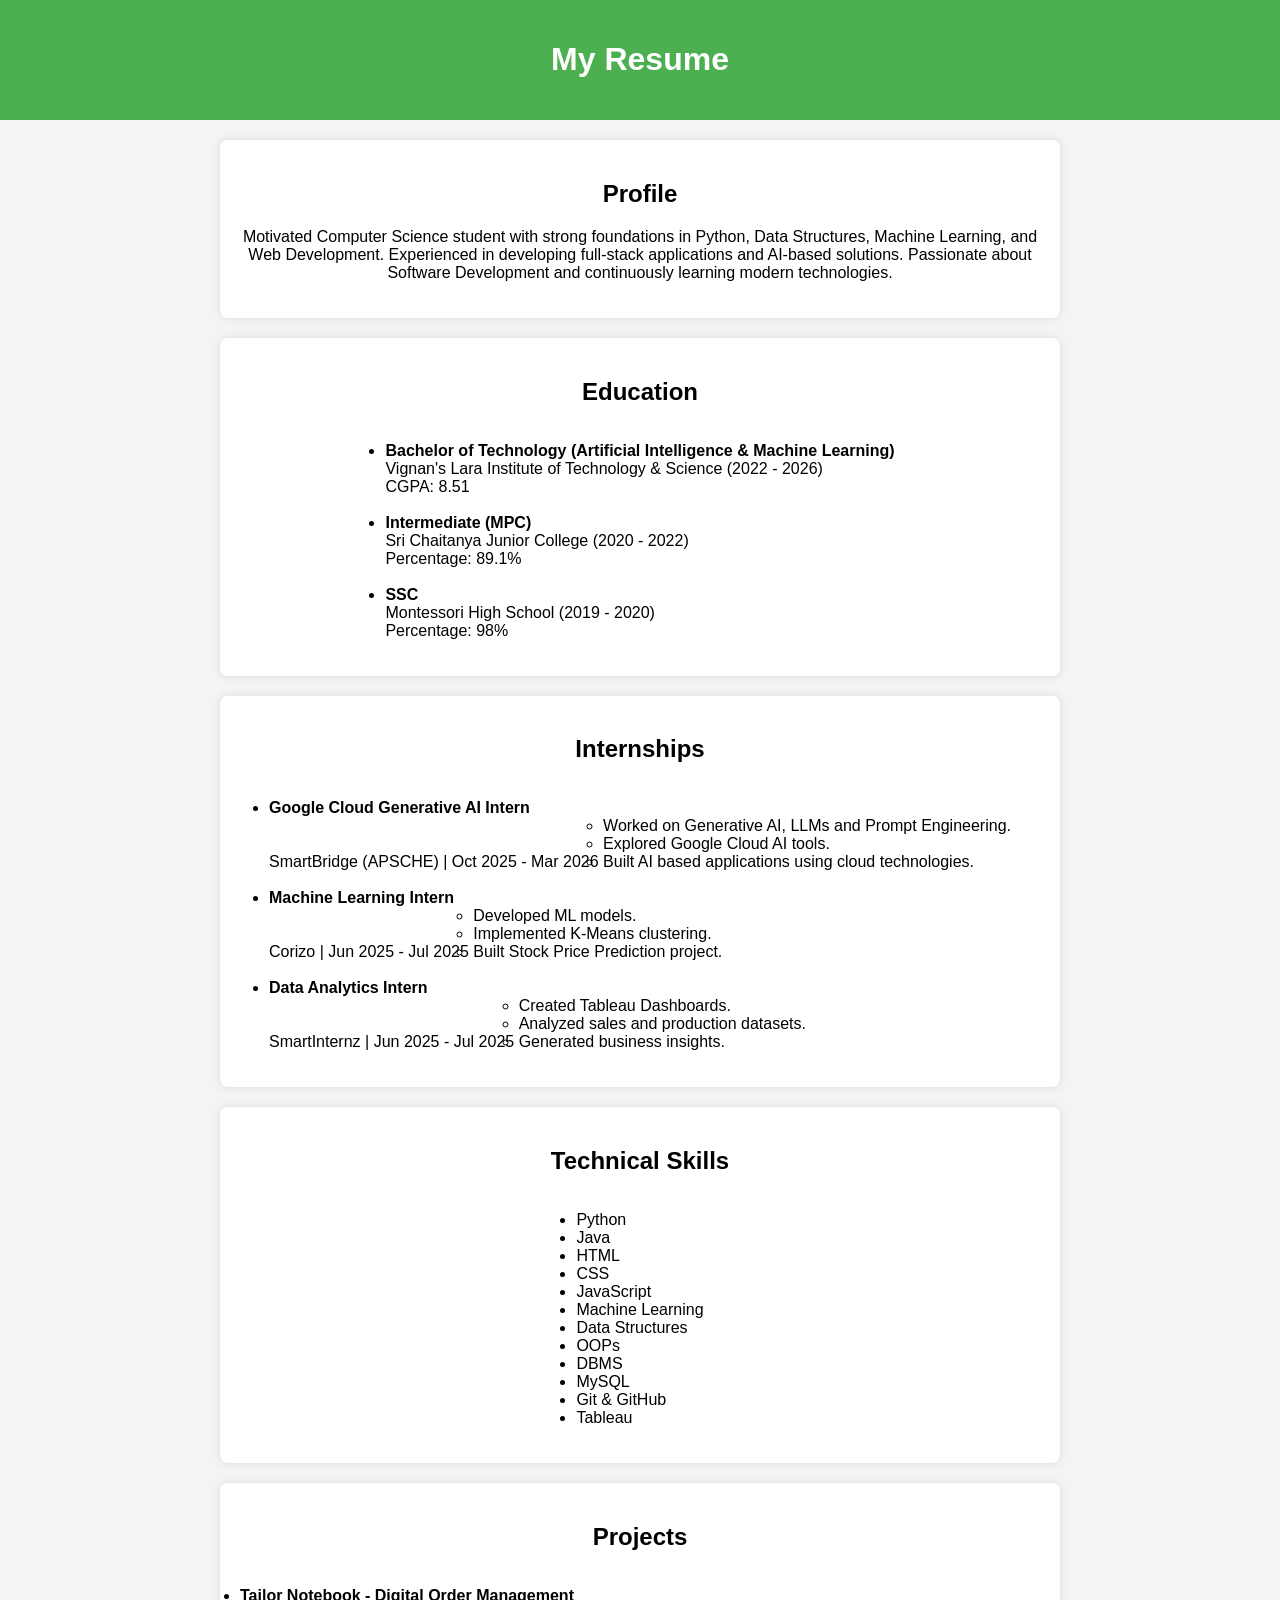
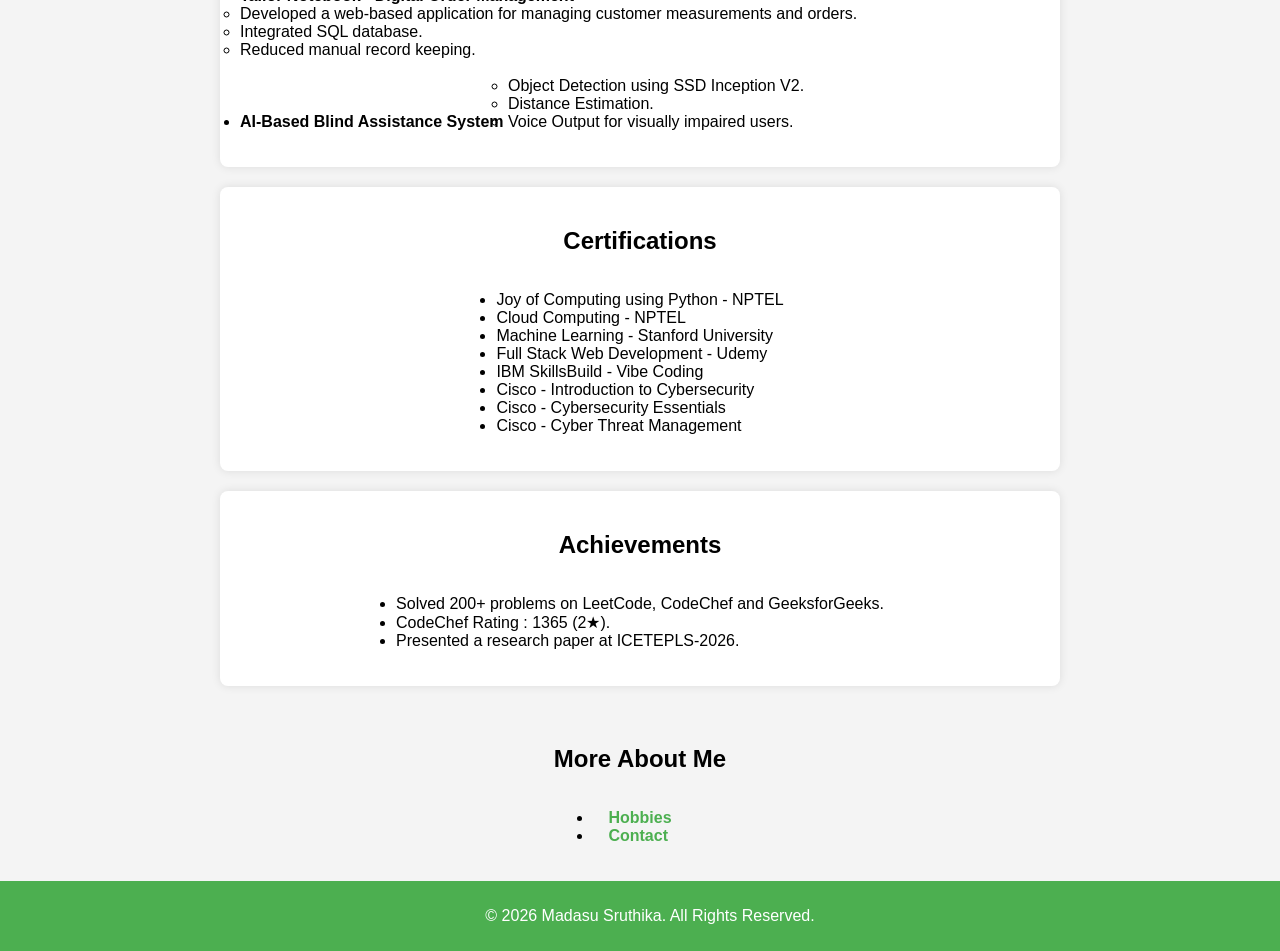
<file: index.html>
<!DOCTYPE html>
<html lang="en">
<head>
    <meta charset="UTF-8">
    <meta name="viewport" content="width=device-width, initial-scale=1.0">
    <title>My Resume</title>
    <link rel="stylesheet" href="style.css">
</head>
<body>
    <header>
        <h1>My Resume</h1>
    </header>
    
    <section>
    <h2>Profile</h2>
    <p>
        Motivated Computer Science student with strong foundations in Python,
        Data Structures, Machine Learning, and Web Development.
        Experienced in developing full-stack applications and AI-based solutions.
        Passionate about Software Development and continuously learning modern technologies.
    </p>
    </section>

    
    <section>
    <h2>Education</h2>
    <ul>
        <li>
            <strong>Bachelor of Technology (Artificial Intelligence & Machine Learning)</strong><br>
            Vignan's Lara Institute of Technology & Science (2022 - 2026)<br>
            CGPA: 8.51
        </li>

        <br>

        <li>
            <strong>Intermediate (MPC)</strong><br>
            Sri Chaitanya Junior College (2020 - 2022)<br>
            Percentage: 89.1%
        </li>

        <br>

        <li>
            <strong>SSC</strong><br>
            Montessori High School (2019 - 2020)<br>
            Percentage: 98%
        </li>
    </ul>
    </section>
    
    <section>

     <h2>Internships</h2>

<ul>

<li>

<strong>Google Cloud Generative AI Intern</strong><br>

SmartBridge (APSCHE) | Oct 2025 - Mar 2026

<ul>

<li>Worked on Generative AI, LLMs and Prompt Engineering.</li>

<li>Explored Google Cloud AI tools.</li>

<li>Built AI based applications using cloud technologies.</li>

</ul>

</li>

<br>

<li>

<strong>Machine Learning Intern</strong><br>

Corizo | Jun 2025 - Jul 2025

<ul>

<li>Developed ML models.</li>

<li>Implemented K-Means clustering.</li>

<li>Built Stock Price Prediction project.</li>

</ul>

</li>

<br>

<li>

<strong>Data Analytics Intern</strong><br>

SmartInternz | Jun 2025 - Jul 2025

<ul>

<li>Created Tableau Dashboards.</li>

<li>Analyzed sales and production datasets.</li>

<li>Generated business insights.</li>

</ul>

</li>

</ul>

</section>
    
   <section>

<h2>Technical Skills</h2>

<ul>

<li>Python</li>

<li>Java</li>

<li>HTML</li>

<li>CSS</li>

<li>JavaScript</li>

<li>Machine Learning</li>

<li>Data Structures</li>

<li>OOPs</li>

<li>DBMS</li>

<li>MySQL</li>

<li>Git & GitHub</li>

<li>Tableau</li>

</ul>

</section>


    <section>

<h2>Projects</h2>

<ul>

<li>

<strong>Tailor Notebook - Digital Order Management</strong>

<ul>

<li>Developed a web-based application for managing customer measurements and orders.</li>

<li>Integrated SQL database.</li>

<li>Reduced manual record keeping.</li>

</ul>

</li>

<br>

<li>

<strong>AI-Based Blind Assistance System</strong>

<ul>

<li>Object Detection using SSD Inception V2.</li>

<li>Distance Estimation.</li>

<li>Voice Output for visually impaired users.</li>

</ul>

</li>

</ul>

</section>
    
    <section>

<h2>Certifications</h2>

<ul>

<li>Joy of Computing using Python - NPTEL</li>

<li>Cloud Computing - NPTEL</li>

<li>Machine Learning - Stanford University</li>

<li>Full Stack Web Development - Udemy</li>

<li>IBM SkillsBuild - Vibe Coding</li>

<li>Cisco - Introduction to Cybersecurity</li>

<li>Cisco - Cybersecurity Essentials</li>

<li>Cisco - Cyber Threat Management</li>

</ul>

</section>


    <section>

<h2>Achievements</h2>

<ul>

<li>Solved 200+ problems on LeetCode, CodeChef and GeeksforGeeks.</li>

<li>CodeChef Rating : 1365 (2★).</li>

<li>Presented a research paper at ICETEPLS-2026.</li>

</ul>

</section>
    
    <nav>
        <h2>More About Me</h2>
        <ul>
            <li><a href="hobbies.html">Hobbies</a></li>
            <li><a href="contact.html">Contact</a></li>
        </ul>
    </nav>
    
    <footer>
        <p>&copy; 2026 Madasu Sruthika. All Rights Reserved.</p>
    </footer>
</body>
</html>
</file>
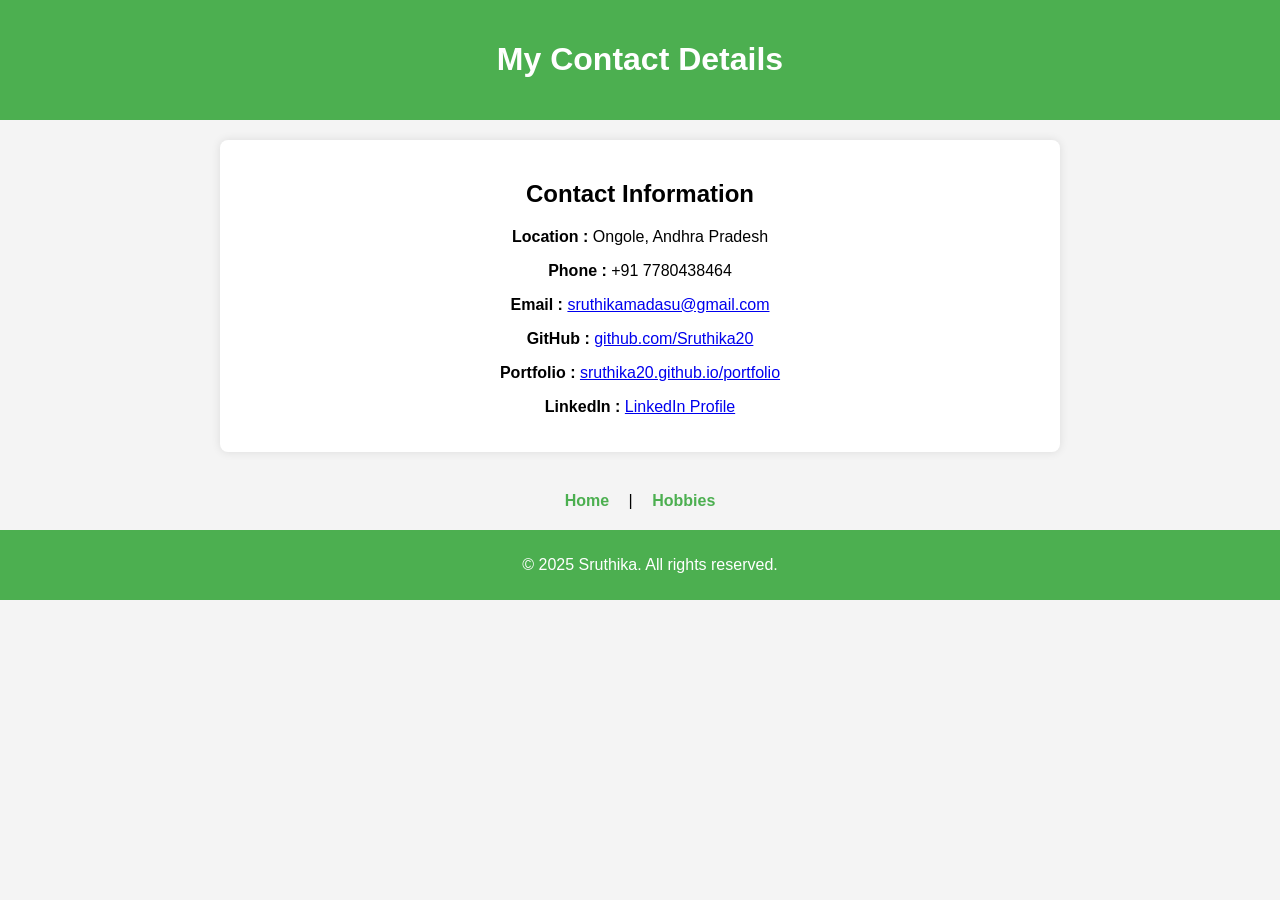
<file: contact.html>
<!DOCTYPE html>
<html lang="en">
<head>
    <meta charset="UTF-8">
    <meta name="viewport" content="width=device-width, initial-scale=1.0">
    <title>My Contact Details</title>
    <link rel="stylesheet" href="style.css">
</head>
<body>
    <header>
        <h1>My Contact Details</h1>
    </header>

    <section>

<h2>Contact Information</h2>

<p><strong>Location :</strong> Ongole, Andhra Pradesh</p>

<p><strong>Phone :</strong> +91 7780438464</p>

<p>

<strong>Email :</strong>

<a href="mailto:sruthikamadasu@gmail.com">

sruthikamadasu@gmail.com

</a>

</p>

<p>

<strong>GitHub :</strong>

<a href="https://github.com/Sruthika20">

github.com/Sruthika20

</a>

</p>

<p>

<strong>Portfolio :</strong>

<a href="https://sruthika20.github.io/portfolio/">

sruthika20.github.io/portfolio

</a>

</p>

<p>

<strong>LinkedIn :</strong>

<a href="https://www.linkedin.com/in/sruthika-madasu-335b46309">

LinkedIn Profile

</a>

</p>

</section>

    <nav>
        <a href="index.html">Home</a> | 
        <a href="hobbies.html">Hobbies</a>
    </nav>

    <footer>
        <p>&copy; 2025 Sruthika. All rights reserved.</p>
    </footer>
</body>
</html>
</file>
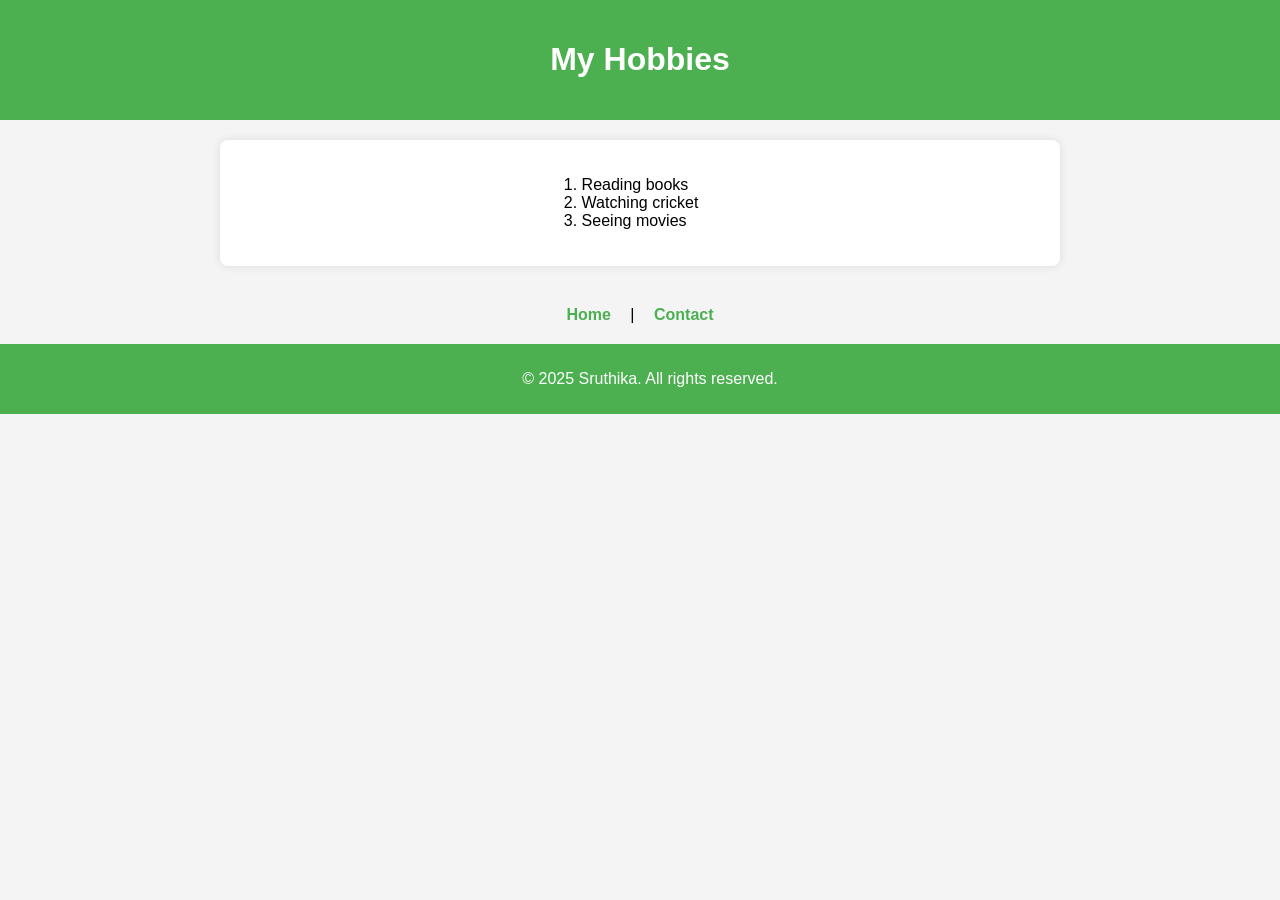
<file: hobbies.html>
<!DOCTYPE html>
<html lang="en">
<head>
    <meta charset="UTF-8">
    <meta name="viewport" content="width=device-width, initial-scale=1.0">
    <title>My Hobbies</title>
    <link rel="stylesheet" href="style.css">
</head>
<body>
    <header>
        <h1>My Hobbies</h1>
    </header>

    <section>
        <ol>
            <li>Reading books</li>
            <li>Watching cricket</li>
            <li>Seeing movies</li>
        </ol>
    </section>

    <nav>
        <a href="index.html">Home</a> | 
        <a href="contact.html">Contact</a>
    </nav>

    <footer>
        <p>&copy; 2025 Sruthika. All rights reserved.</p>
    </footer>
</body>
</html>
</file>
<file: style.css>
/* General Styles */
body {
    font-family: Arial, sans-serif;
    margin: 0;
    padding: 0;
    background-color: #f4f4f4;
}

/* Header */
header {
    background-color: #4CAF50;
    color: white;
    text-align: center;
    padding: 20px;
}

/* Section */
section {
    background: white;
    margin: 20px auto;
    padding: 20px;
    max-width: 800px;
    border-radius: 8px;
    box-shadow: 0px 0px 10px rgba(0, 0, 0, 0.1);
    text-align: center;
}

/* List Styles */
ul, ol {
    text-align: left;
    padding: 0;
    display: inline-block;
}

/* Navigation */
nav {
    text-align: center;
    padding: 20px;
}

nav a {
    text-decoration: none;
    color: #4CAF50;
    font-weight: bold;
    margin: 0 15px;
}

nav a:hover {
    text-decoration: underline;
}

/* Footer */
footer {
    text-align: center;
    background-color: #4CAF50;
    color: white;
    padding: 10px;
    position: relative;
    bottom: 0;
    width: 100%;
}
</file>
